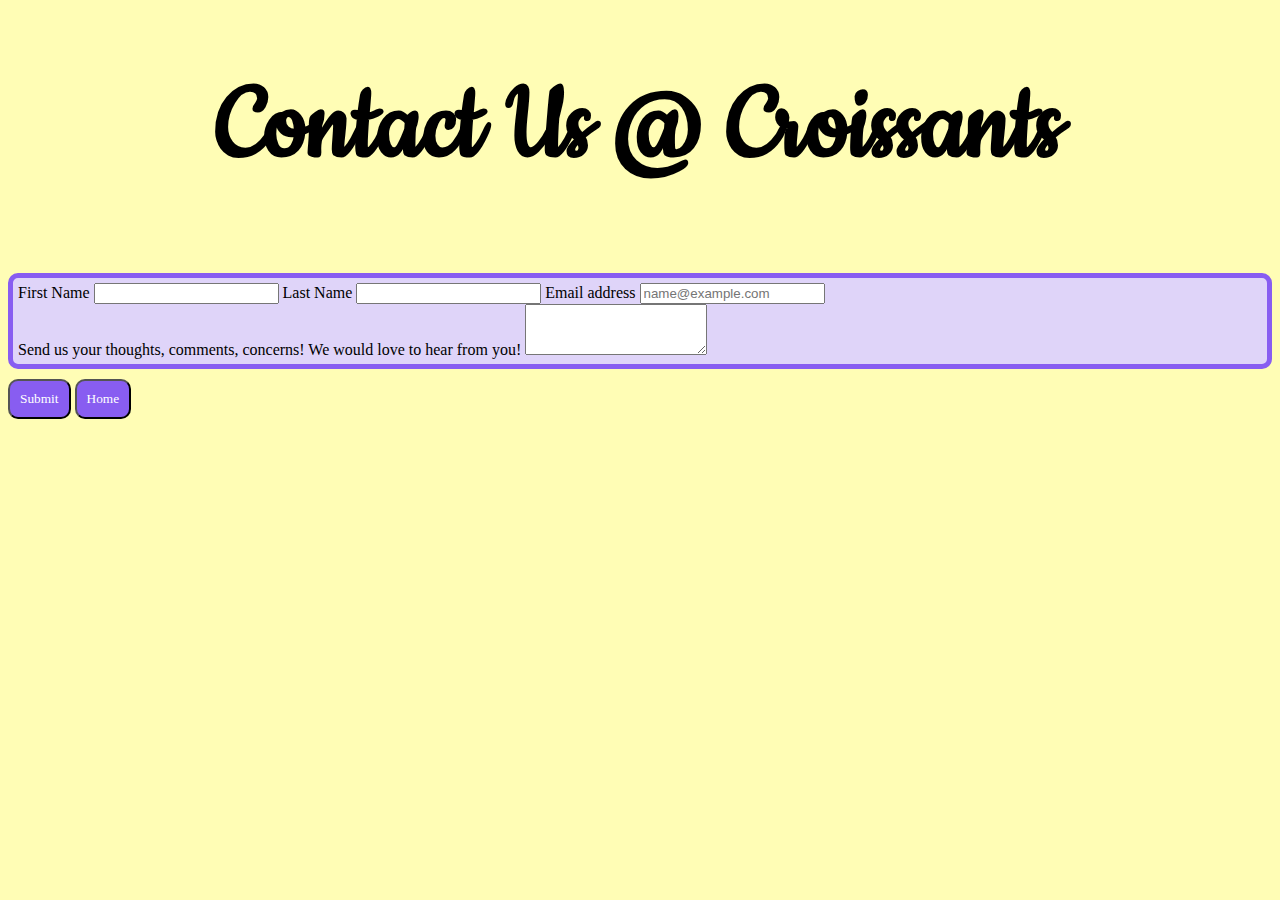
<file: contact.html>
<!DOCTYPE html>
<html lang="en">
  <head>
    <meta charset="UTF-8" />
    <meta http-equiv="X-UA-Compatible" content="IE=edge" />
    <meta name="viewport" content="width=device-width, initial-scale=1.0" />

    <!-- Link for Bootstrap -->
    <link
      href="https://cdn.jsdelivr.net/npm/bootstrap@5.1.1/dist/css/bootstrap.min.css"
      rel="stylesheet"
      integrity="sha384-F3w7mX95PdgyTmZZMECAngseQB83DfGTowi0iMjiWaeVhAn4FJkqJByhZMI3AhiU"
      crossorigin="anonymous"
    />

    <!-- GOOGLE FONTS -->
    <link
      href="https://fonts.googleapis.com/css?family=Cookie|Voces"
      rel="stylesheet"
    />

    <!--Link CSS-->
    <link rel="stylesheet" href="src/style.css" />

    <title>Contact Page</title>
  </head>
  <body>
    <h1 class="croissant-title">Contact Us @ Croissants</h1>
    <div class="container">
      <div class="contact">
        <div class="mb-3">
          <label for="firstName" class="form-label">First Name</label>
          <input
            type="text"
            class="form-control"
            id="firstName"
            placeholder=""
          />
          <label for="lastName" class="form-label">Last Name</label>
          <input
            type="text"
            class="form-control"
            id="lastName"
            placeholder=""
          />
          <label for="exampleFormControlInput1" class="form-label"
            >Email address</label
          >
          <input
            type="email"
            class="form-control"
            id="exampleFormControlInput1"
            placeholder="name@example.com"
          />
        </div>
        <div class="mb-3">
          <label for="exampleFormControlTextarea1" class="form-label"
            >Send us your thoughts, comments, concerns! We would love to hear
            from you!</label
          >
          <textarea
            class="form-control"
            id="exampleFormControlTextarea1"
            rows="3"
          ></textarea>
        </div>
      </div>
      <div class="containter-btn text-center">
        <button id="submit-btn">Submit</button>

        <button class="more-link-btn">
          <a href="index.html" target="_blank">Home</a>
        </button>
      </div>
    </div>
    <script src="app.js"></script>
  </body>
</html>
</file>
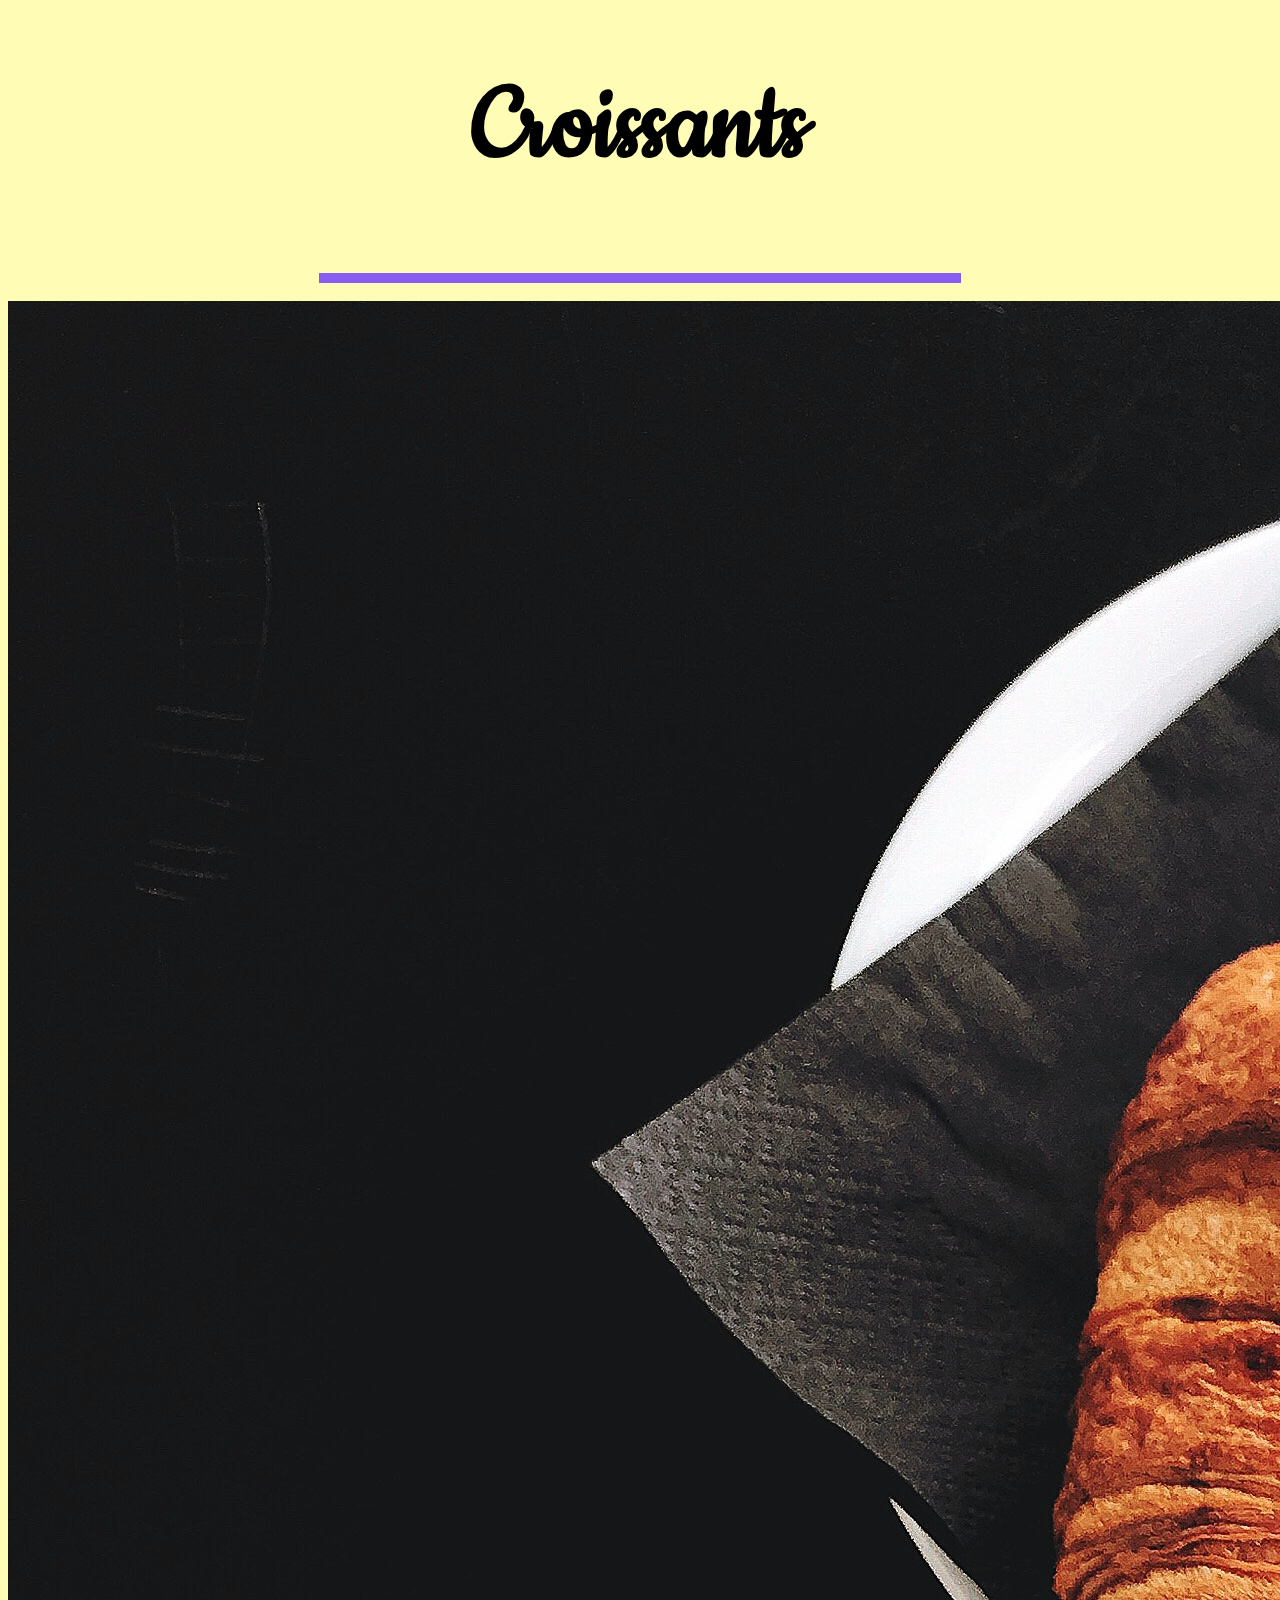
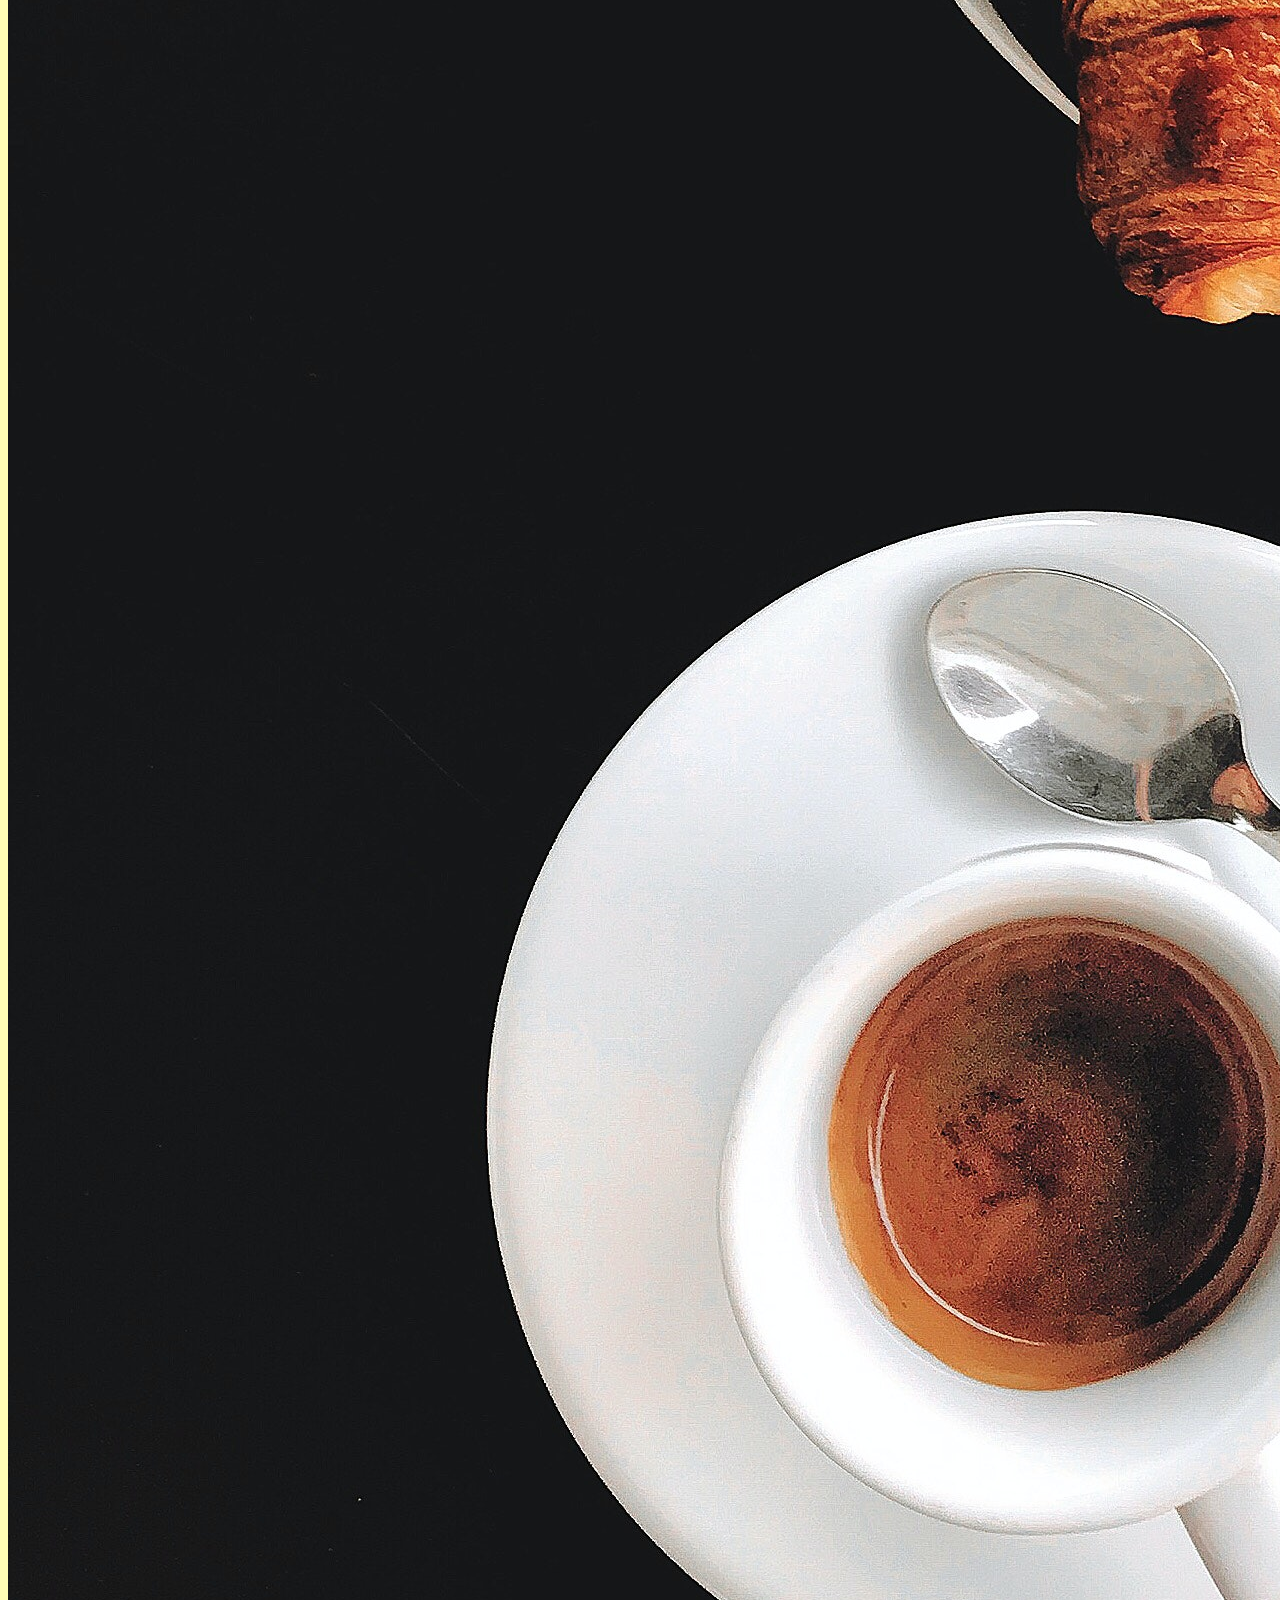
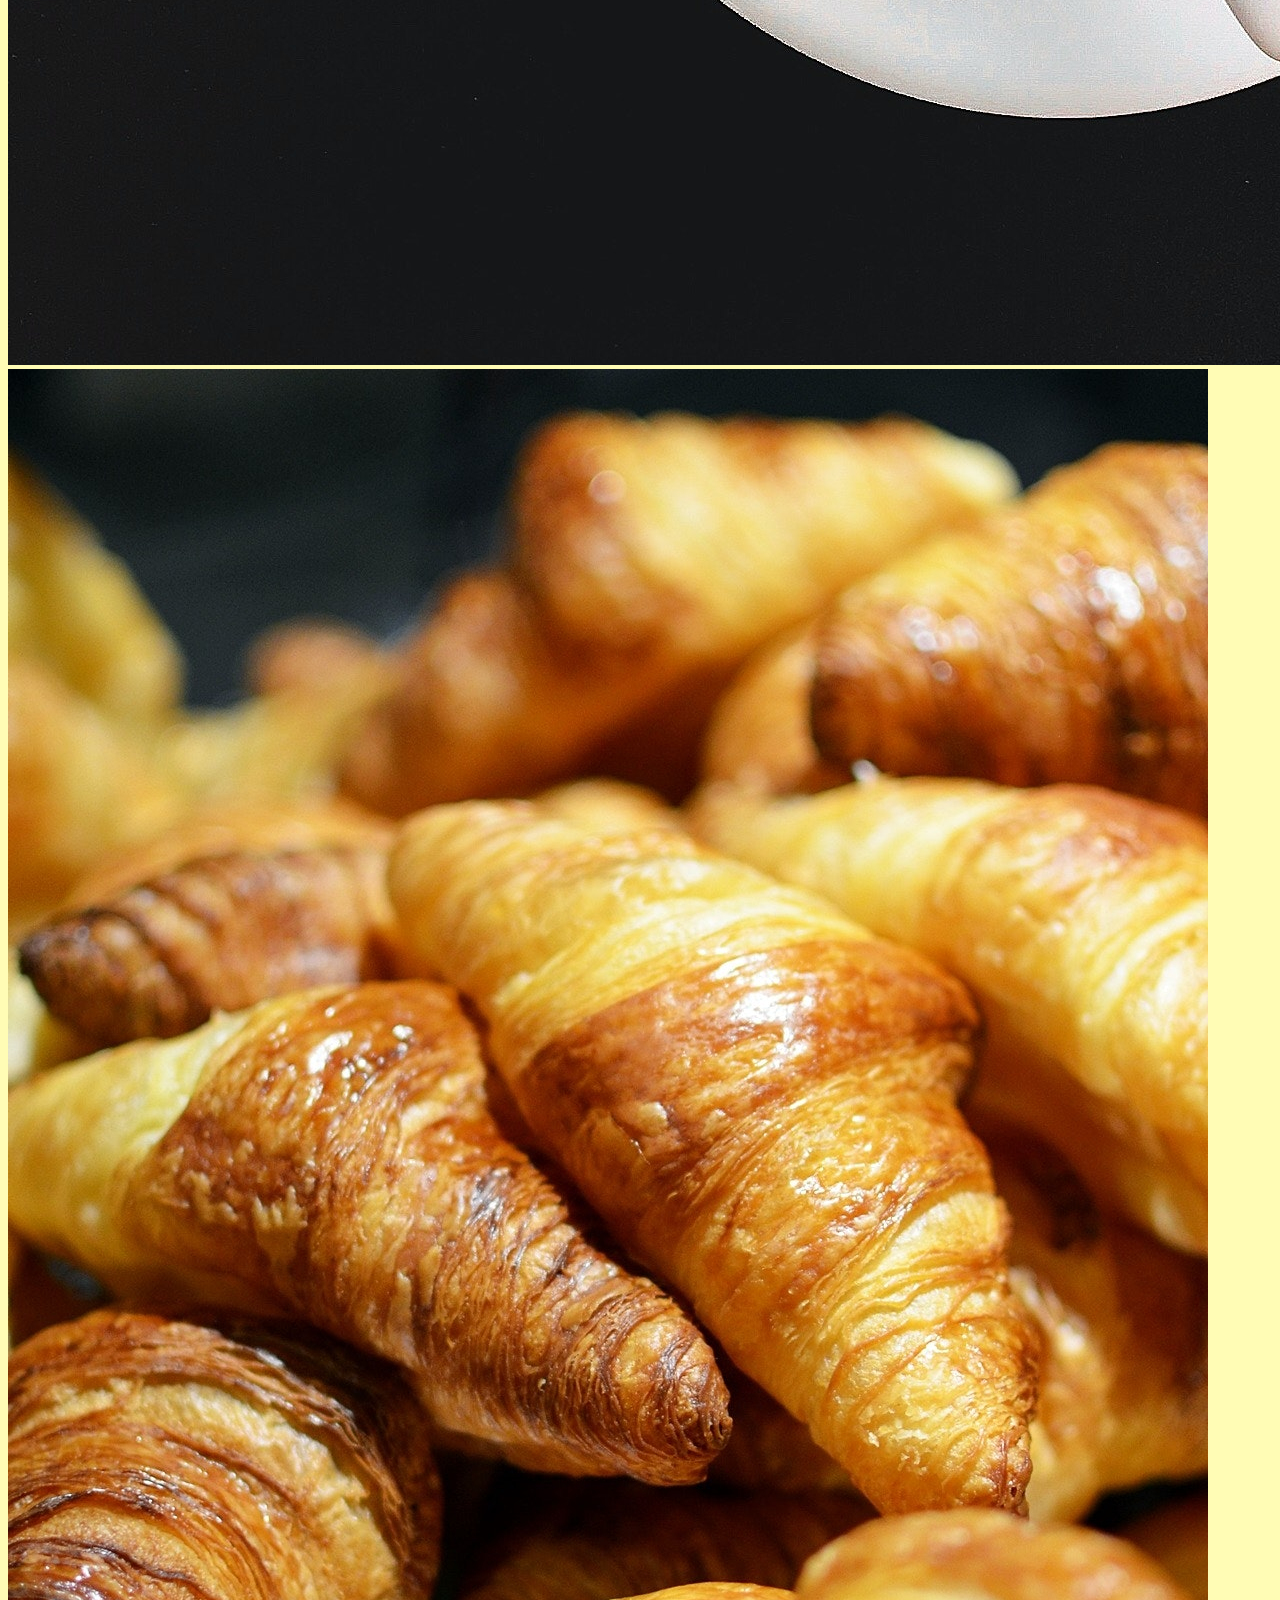
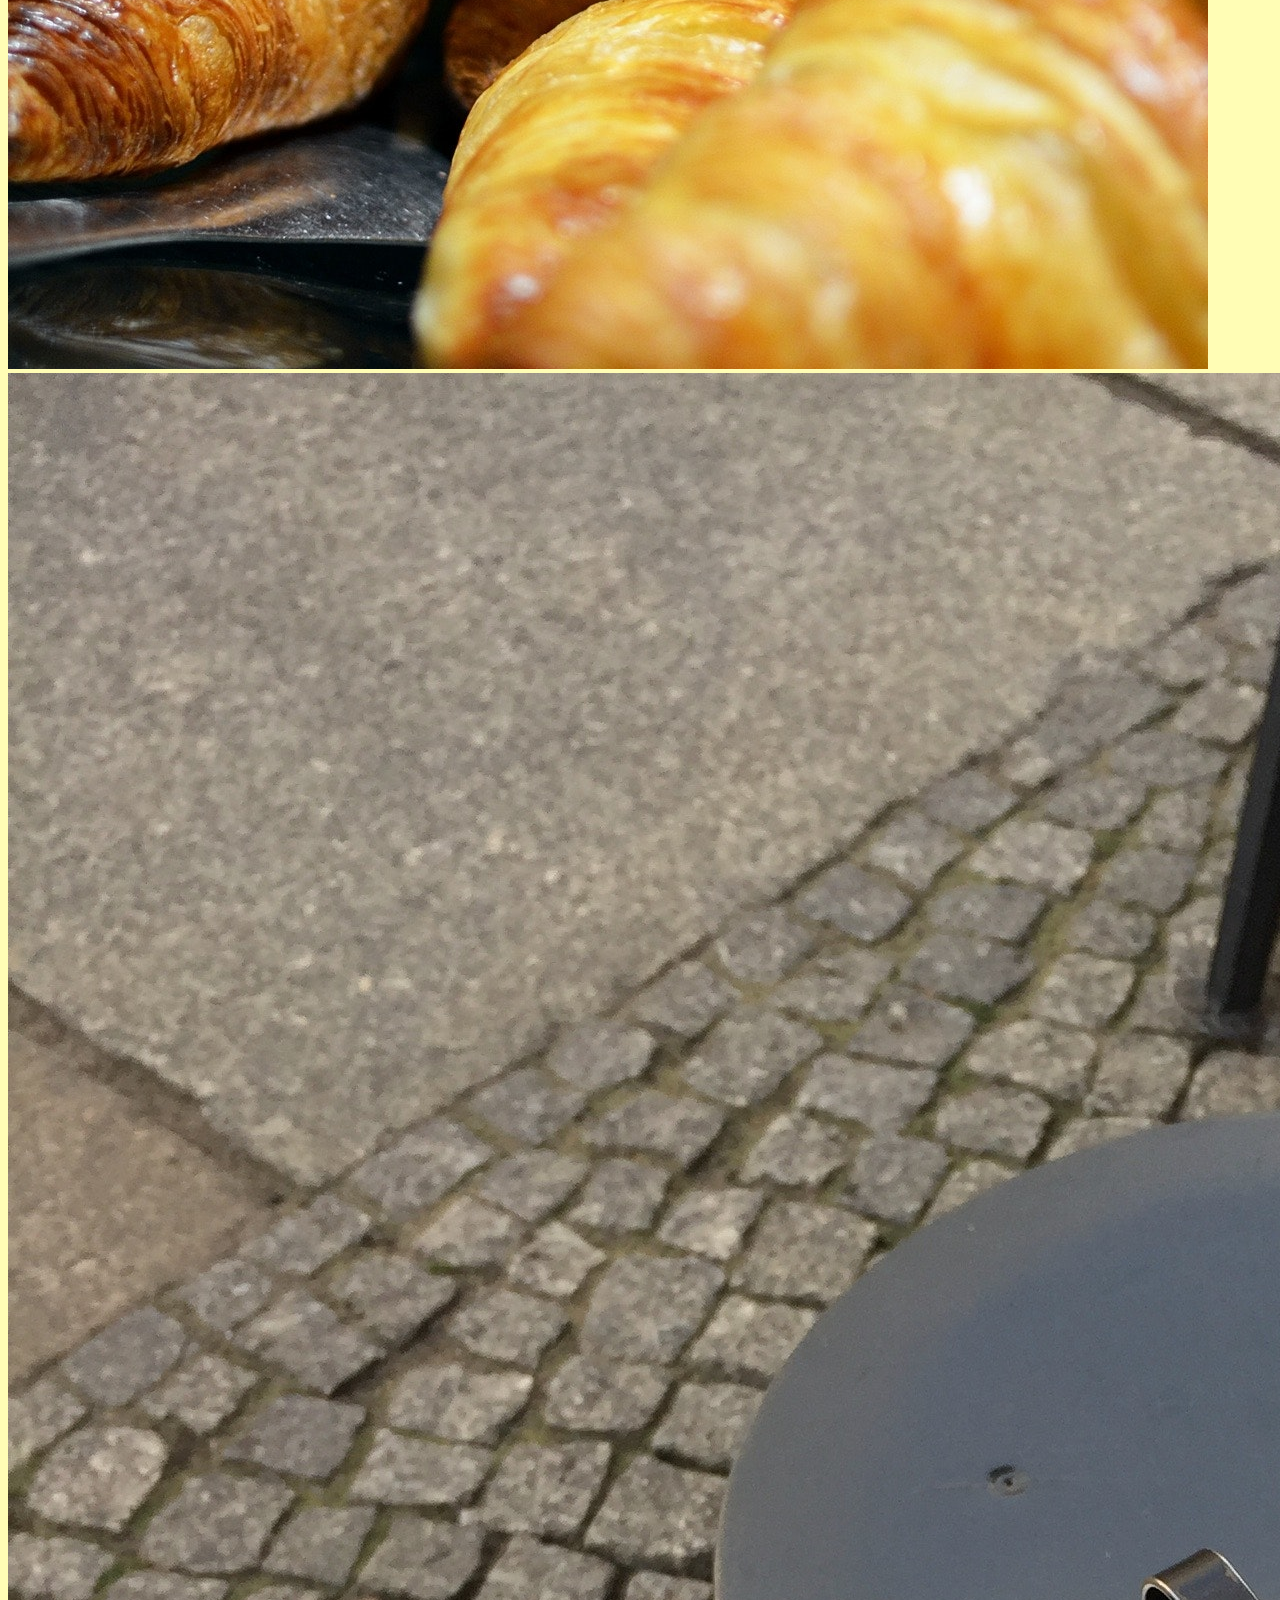
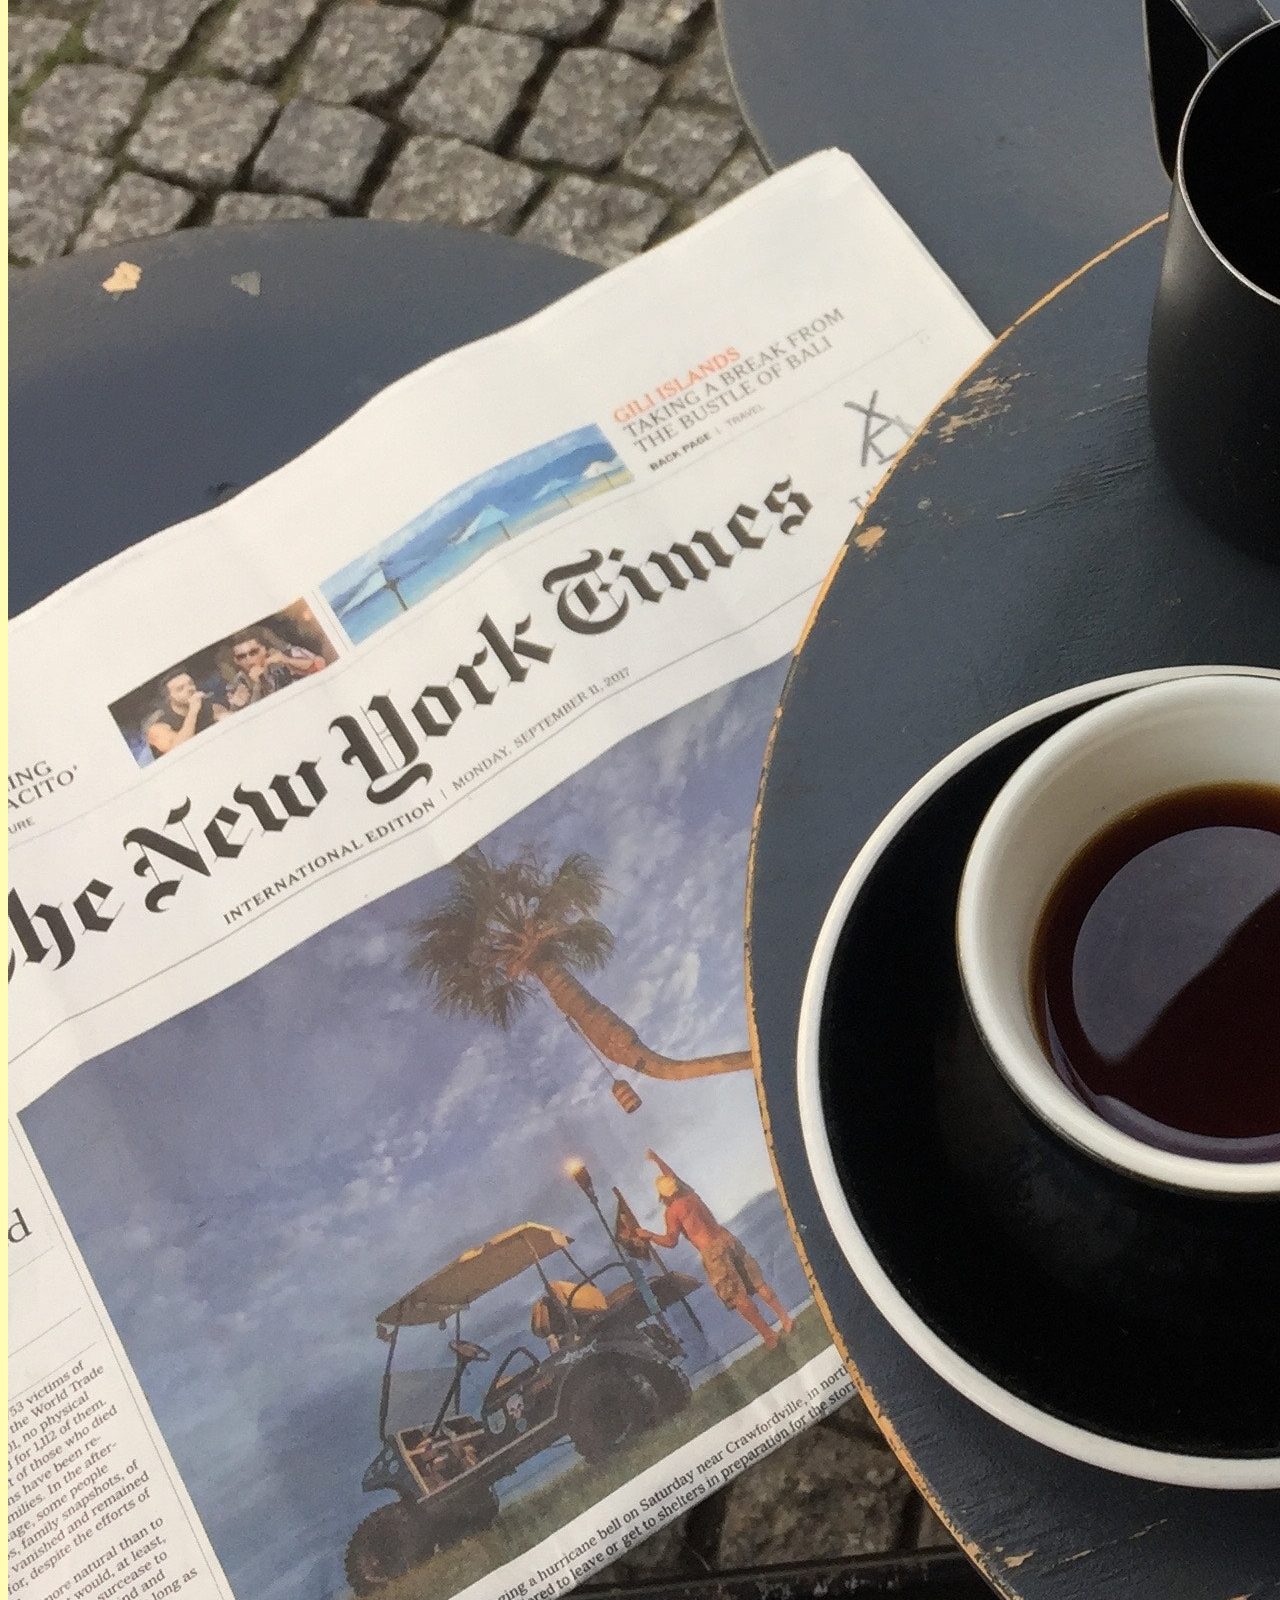
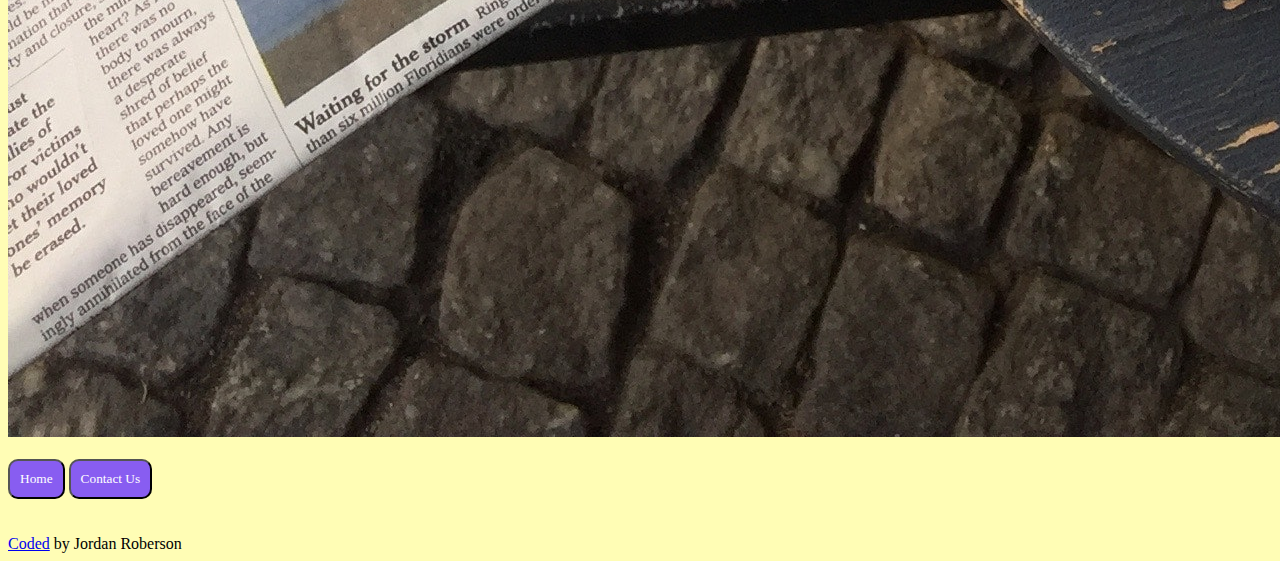
<file: photo.html>
<!DOCTYPE html>
<html lang="en">
  <head>
    <meta charset="UTF-8" />
    <meta http-equiv="X-UA-Compatible" content="IE=edge" />
    <meta name="viewport" content="width=device-width, initial-scale=1.0" />
    <!-- Link for Bootstrap -->
    <link
      href="https://cdn.jsdelivr.net/npm/bootstrap@5.1.1/dist/css/bootstrap.min.css"
      rel="stylesheet"
      integrity="sha384-F3w7mX95PdgyTmZZMECAngseQB83DfGTowi0iMjiWaeVhAn4FJkqJByhZMI3AhiU"
      crossorigin="anonymous"
    />

    <!-- GOOGLE FONTS -->
    <link
      href="https://fonts.googleapis.com/css?family=Cookie|Voces"
      rel="stylesheet"
    />

    <!--Link CSS-->
    <link rel="stylesheet" href="src/style.css" />

    <title>Photos of Croissants</title>
  </head>
  <body>
    <h1 class="croissant-title">Croissants</h1>
    <hr />
    <br />
    <div class="container">
      <a
        href="https://www.pexels.com/photo/croissant-and-coffee-890515/"
        target="_blank"
      >
        <img
          src="src/images/croissant-1.jpg"
          alt="picture of croissants"
          class="
            croissant-pics
            img-fluid
            w-50
            d-block
            m-auto
            rounded-3
            border border-5
            photo-page-pictures
          "
      /></a>

      <br />
      <a
        href="https://www.pexels.com/photo/food-france-morning-breakfast-2135/"
        target="_blank"
      >
        <img
          src="src/images/croisant-2.jpg"
          alt=""
          class="
            croissant-pics
            img-fluid
            w-50
            d-block
            m-auto
            rounded-3
            border border-5
            photo-page-pictures
          "
        />
      </a>
      <br />
      <a
        href="https://www.pexels.com/photo/black-pitcher-on-table-2130166/"
        target="_blank"
      >
        <img
          src="src/images/croissant-3.jpg"
          alt="pictures of croissants"
          class="
            croissant-pics
            img-fluid
            w-50
            d-block
            m-auto
            rounded-3
            border border-5
            photo-page-pictures
          "
      /></a>
    </div>
    <br />
    <div class="containter-btn text-center">
      <button class="more-link-btn">
        <a href="index.html" target="_blank">Home</a>
      </button>
      <button class="more-link-btn">
        <a href="contact.html" target="_blank">Contact Us</a>
      </button>
    </div>
    <br />
    <br />
    <footer class="text-center">
      <a href="https://github.com/jordanroberson-codes" target="_blank"
        >Coded</a
      >
      by Jordan Roberson
    </footer>
  </body>
</html>
</file>
<file: src/style.css>
:root {
  --title-font: "Cookie";
  --second-font: "Voces";
  --third-font: "JetBrains Mono";
}

body {
  background-color: #fffdb5;
}

/*Index Page*/
.croissant-title {
  text-align: center;
  font-size: 120px;
  margin-top: 60px;
  font-family: var(--title-font);
}

hr {
  width: 50%;
  margin: 0 auto;
  border: 5px solid #885df1;
  color: black;
}

.pastry-description {
  text-align: center;
  font-style: italic;
  font-family: var(--second-font);
}

.subtitles {
  font-family: var(--title-font);
  font-size: 40px;
  text-align: center;
}

#croissant-pic {
  border-color: #885df1 !important;
}

.sub-text-paragraph {
  font-family: var(--third-font);
  font-size: 16px;
}

.croissant-audio {
  margin-top: -80px !important;
}

.sub-text-title {
  font-size: 25px;
  font-family: var(--third-font);
  text-align: center;
}

.column1 p {
  text-align: center;
}

#index-main-page-container {
  background-color: white;
}

.read-more-btn {
  background-color: #885df1;
  border-radius: 10px;
  padding: 10px;
  display: block;
  margin: 0 auto;
}
.read-more-btn a {
  color: white;
  text-decoration: none;
  font-family: var(--third-font);
}

.more-link-btn {
  background-color: #885df1;
  border-radius: 10px;
  padding: 10px;
}

.more-link-btn a {
  color: white;
  text-decoration: none;
  font-family: var(--third-font);
}

.list-content {
  font-family: var(--third-font);
}

.video {
  display: block;
  margin: 0 auto;
  border-radius: 10px;
}

.more-text {
  font-family: var(--second-font);
  font-size: 20px;
}
.more-text-croissant {
  font-family: var(--title-font);
  text-align: center;
}

/* PHOTO PAGE */
.croissant-pics {
  border-color: #885df1 !important;
  transition: all 150ms ease-in-out;
}

.croissant-pics:hover {
  transform: scale(1.2);
}

/*contact page */
.contact {
  border: 5px solid #885df1;
  border-radius: 10px;
  padding: 5px;
  background-color: #dfd4f9;
}

#submit-btn {
  background-color: #885df1;
  border-radius: 10px;
  padding: 10px;
  margin-top: 10px;
  color: white;
  font-family: var(--third-font);
}
</file>
